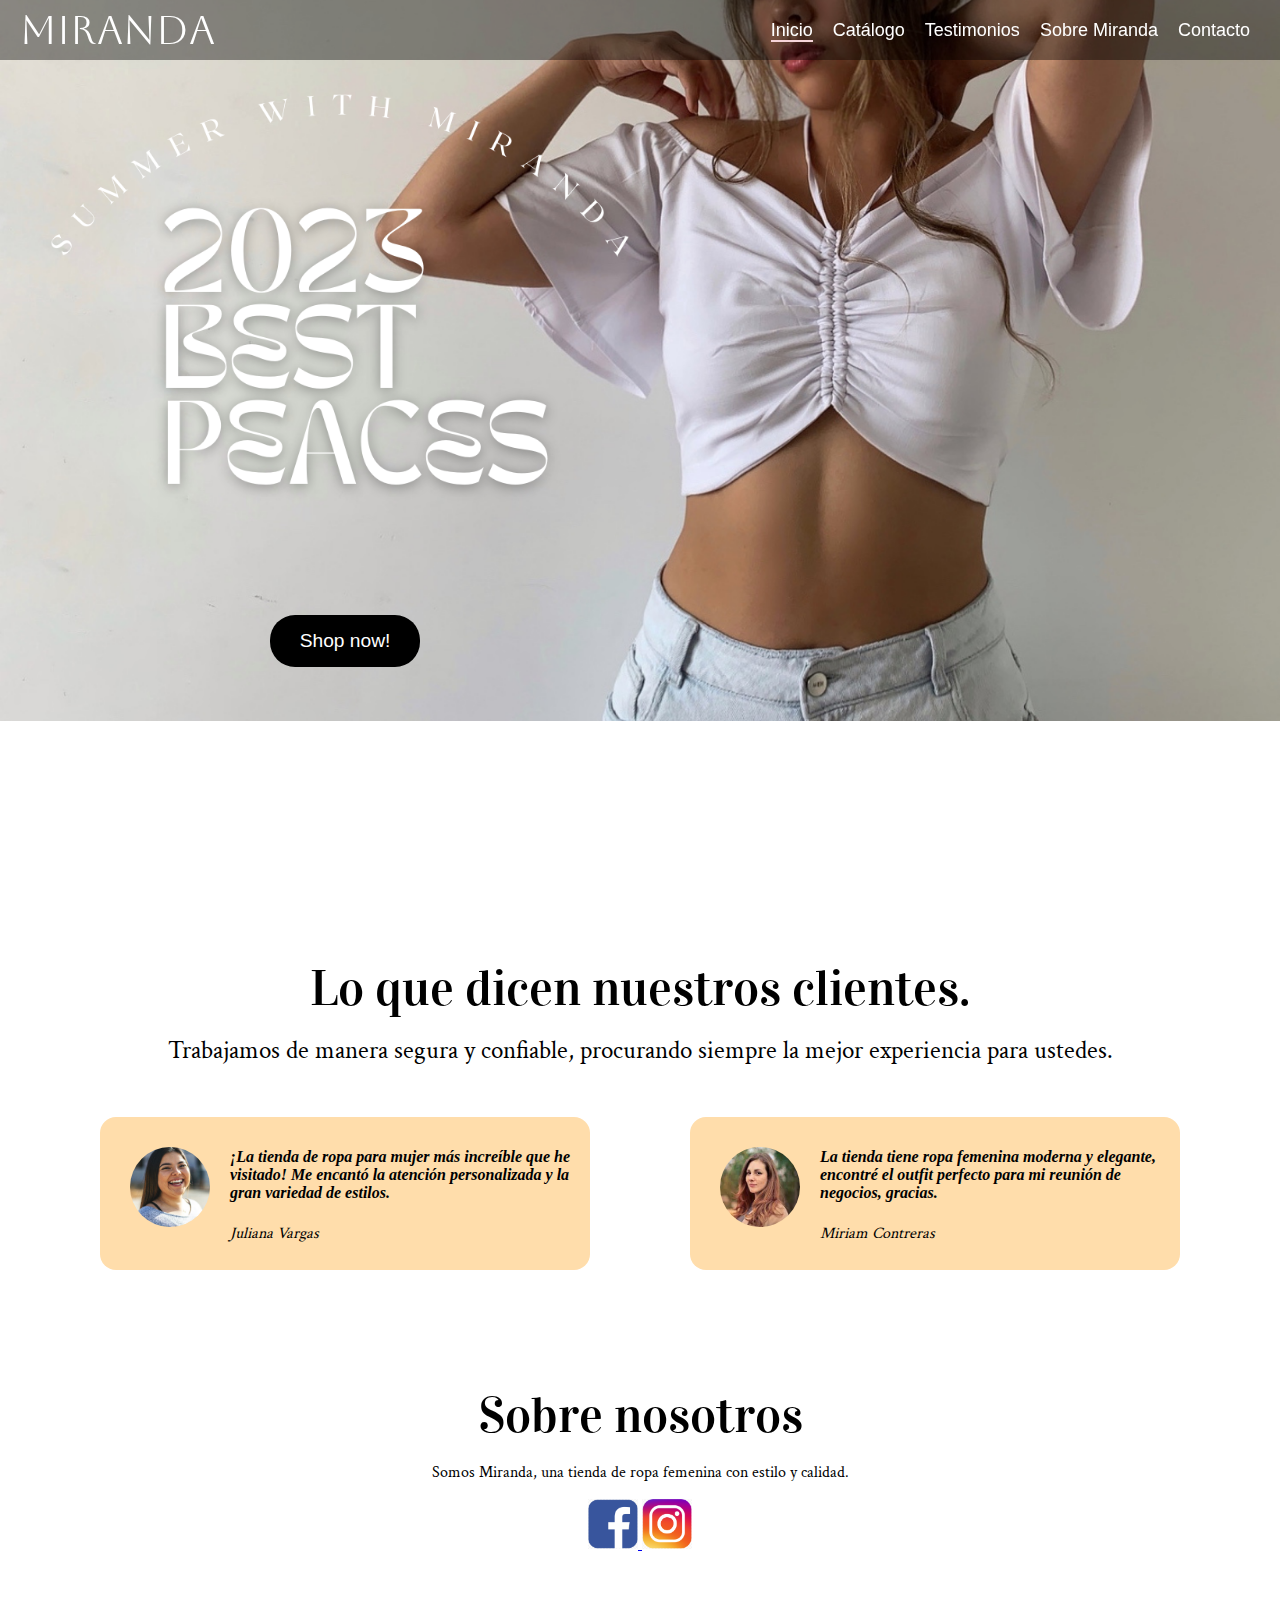
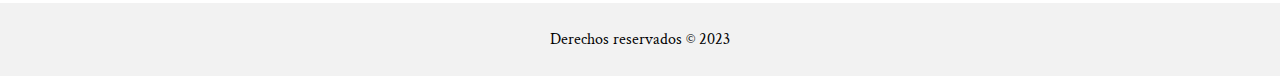
<file: index.html>
<!DOCTYPE html>
<html>
<head>
  <meta charset="utf-8">
  <title>Miranda</title>
  <link rel="stylesheet" href="estilos.css">
  <link rel="icon" type="image/x-icon" href="img/favicon.ico">
</head>
<body>
  <header>
    <h5>MIRANDA</h5>
    <nav>
      <ul>
        <li><a href="index.html" class="active">Inicio</a></li>
        <li><a href="catalogo.html">Catálogo</a></li>
        <li><a href="index.html#testimonio">Testimonios</a></li>
        <li><a href="sobre-miranda.html">Sobre Miranda</a></li>
        <li><a href="contacto.html">Contacto</a></li>
      </ul>
    </nav>
  </header>
  
  <section id="banner">
    <div class="bannerboton">
      <button onclick="window.location.href='catalogo.html'">Shop now!</button>
    </div>
  </section>

  <div id="my-div">
    <h3>Lo que dicen nuestros clientes.</h3>
    <h8>Trabajamos de manera segura y confiable, procurando siempre la mejor experiencia para ustedes.</h8>
  </div>
  
  <section id="testimonio">
    <div id="columna1">
      <div class="columna-izquierda">
        <img src="img/testimonio1.jpg" id="imagen" width="80" height="80">
        <script>
          var imagen = document.getElementById("imagen");
          imagen.style.borderRadius = "50%";
        </script>
      </div>
      <div class="columna-derecha">
        <h4>¡La tienda de ropa para mujer más increíble que he visitado! Me encantó la atención personalizada y la gran variedad de estilos.</h4>
        <p>Juliana Vargas</p>
      </div>
    </div>
  
    <div id="columna1">
      <div class="columna-izquierda">
        <img src="img/testimonio2.jpeg" id="imagen2" width="80" height="80">
        <script>
          var imagen2 = document.getElementById("imagen2");
          imagen2.style.borderRadius = "50%";
        </script>
      </div>
      <div class="columna-derecha">
        <h4>La tienda tiene ropa femenina moderna y elegante, encontré el outfit perfecto para mi reunión de negocios, gracias.</h4>
        <p>Miriam Contreras</p>
      </div>
    </div>
  
  </section>

  <section id="sobre-nosotros">
    <h3>Sobre nosotros</h3>
    <p>Somos Miranda, una tienda de ropa femenina con estilo y calidad.</p>
    <div id="redes-sociales">
      <a href="https://www.facebook.com/profile.php?id=100063697844921">
        <img src="img/f.png" alt="Facebook de Miranda" width="50" height="50">
      </a>
      <a href="https://www.instagram.com/miranda_thebrand/">
        <img src="img/i.png" alt="Instagram de Miranda" width="50" height="50">
      </a>
    </div>
  </section>
  
  
    
  <footer>
    <p>Derechos reservados &copy; 2023</p>
  </footer>
</body>
</html>
</file>
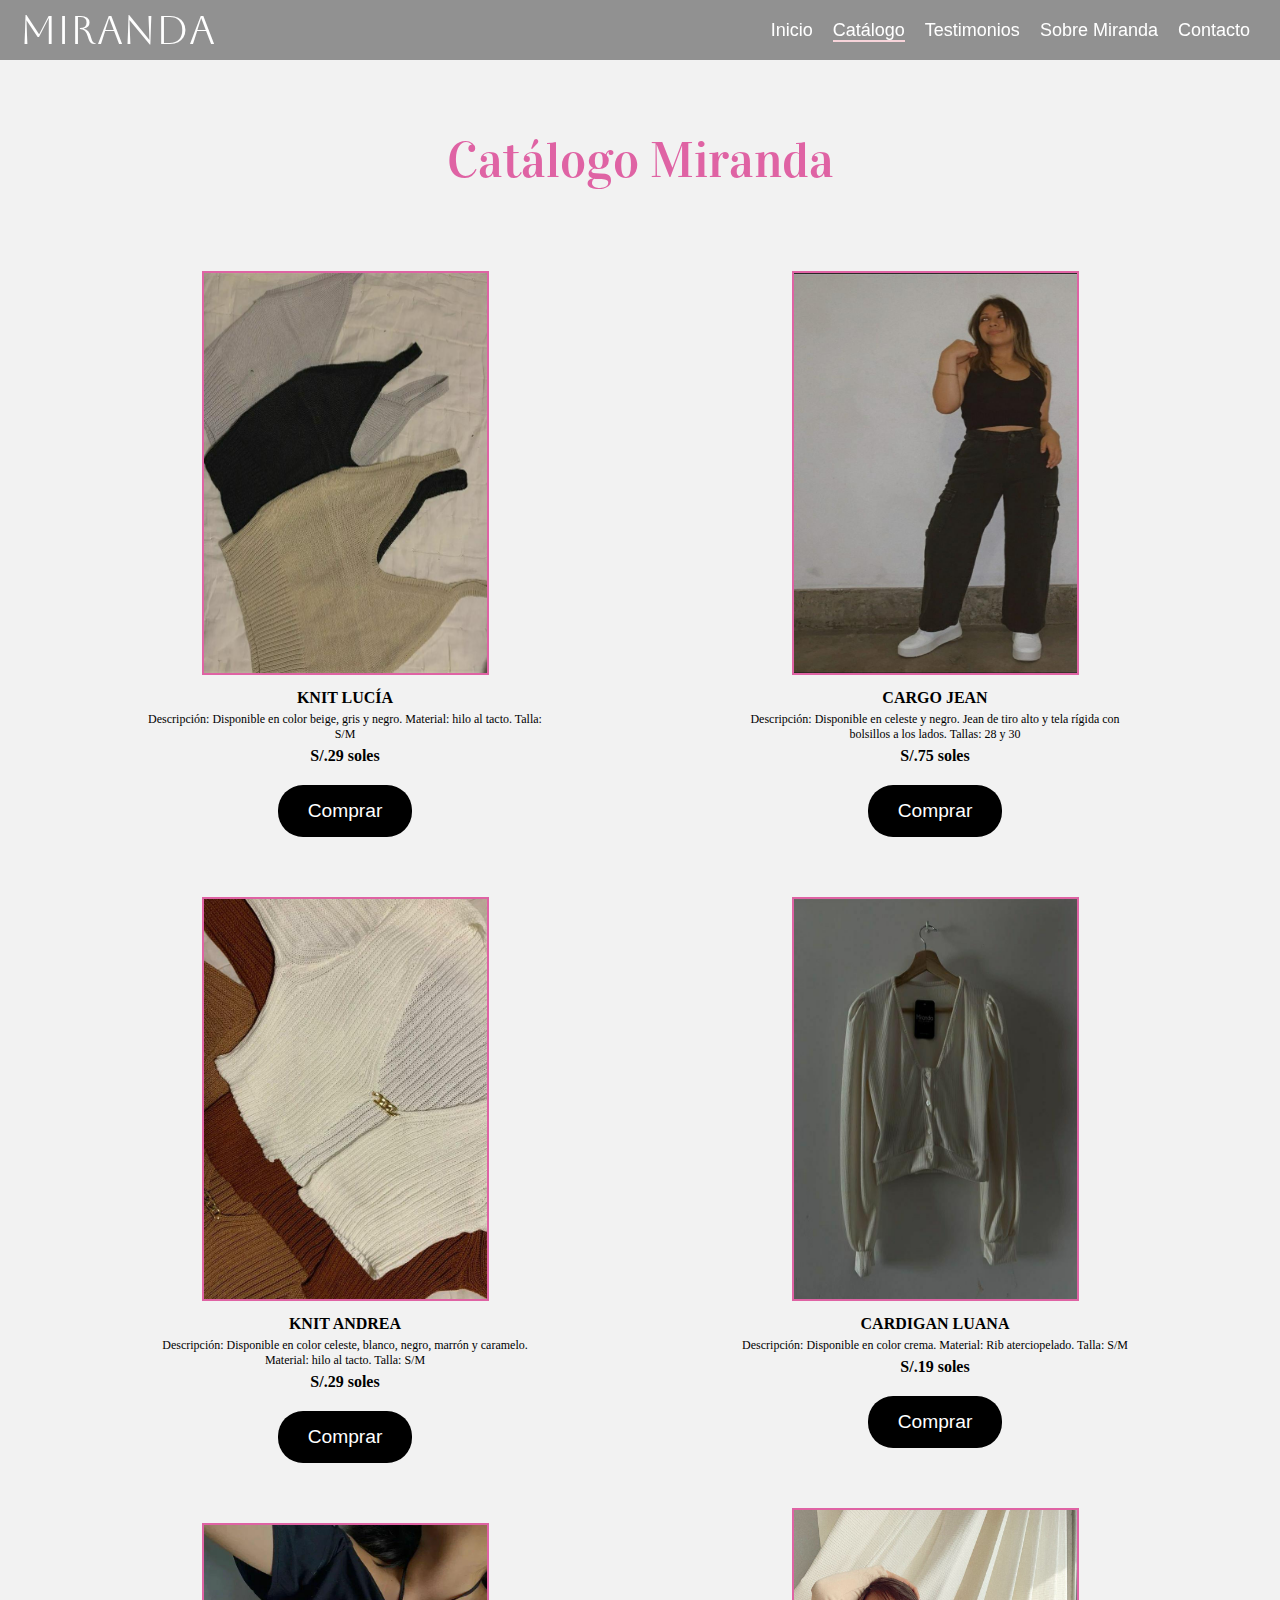
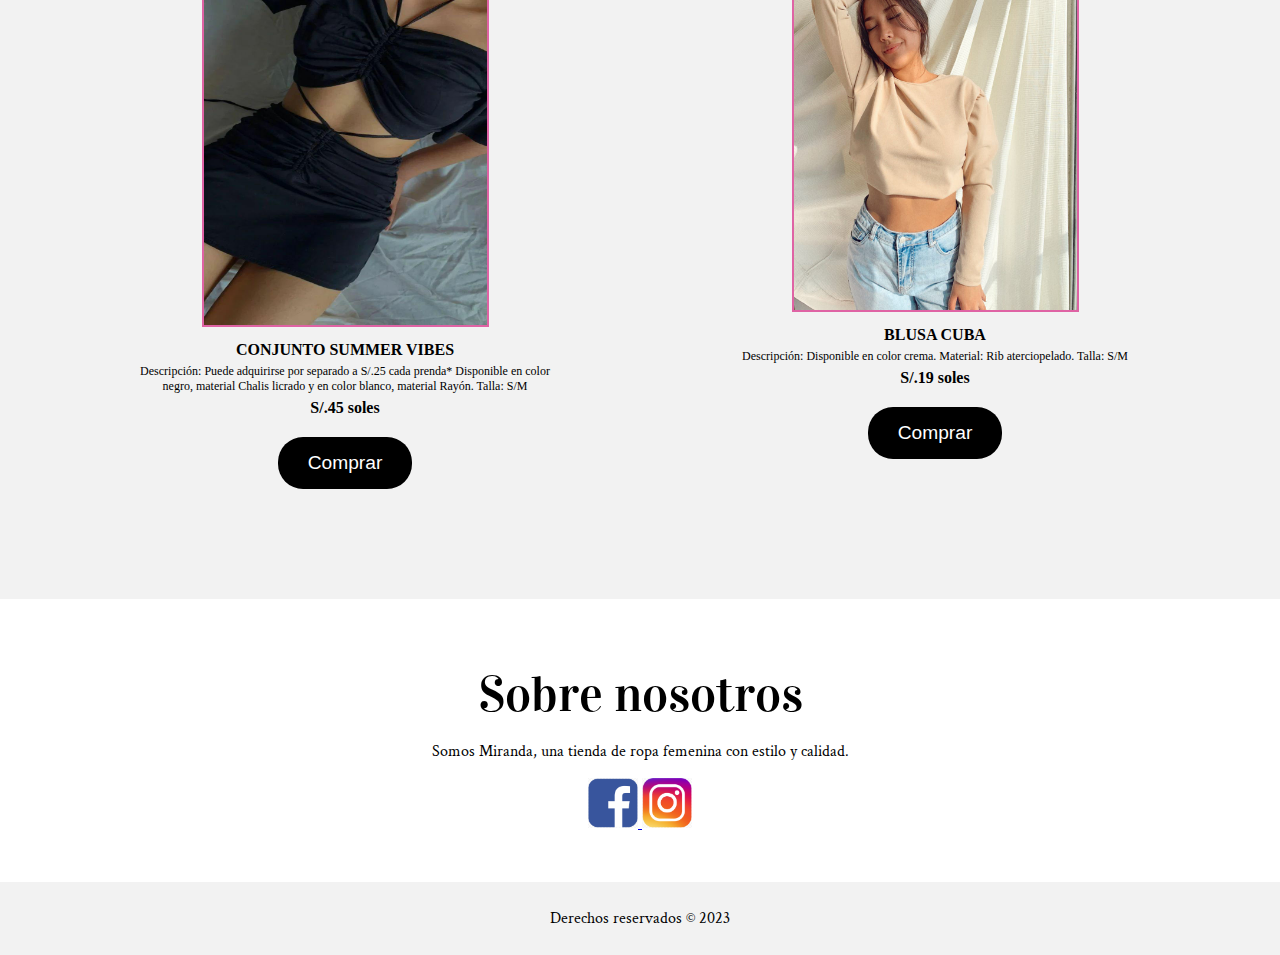
<file: catalogo.html>
<!DOCTYPE html>
<html>
<head>
  <meta charset="utf-8">
  <title>Catálogo</title>
  <link rel="stylesheet" href="estilos.css">
  <link rel="icon" type="image/x-icon" href="img/favicon.ico">
</head>
<body>
  <header>
    <h5>MIRANDA</h5>
    <nav>
      <ul>
        <li><a href="index.html">Inicio</a></li>
        <li><a href="catalogo.html" class="active">Catálogo</a></li>
        <li><a href="index.html#testimonio">Testimonios</a></li>
        <li><a href="sobre-miranda.html">Sobre Miranda</a></li>
        <li><a href="contacto.html">Contacto</a></li>
      </ul>
    </nav>
  </header>
  <section id="catalogo-t">
        <h9>Catálogo Miranda</h9>
  </section>

  <section id="catalogo">
    <div class="catalogo-container">
      <div class="column">
        <div class="sub-seccion">
          <img src="img/KNIT LUCIA 1.jpeg" onmouseover="cambiarImagen(this,'img/KNIT LUCIA 2.jpeg')" onmouseout="cambiarImagen(this,'img/KNIT LUCIA 1.jpeg') ">
          <div class="producto-nombre">KNIT LUCÍA</div>
          <div class="producto-descripcion">Descripción: Disponible en color beige, gris y negro. Material: hilo al tacto. Talla: S/M</div>
          <div class="producto-precio"><strong>S/.29 soles</strong></div>
          <button onclick="location.href='https://wa.me/+51940151443?text=Hola, quiero comprar el KNIT LUCÍA.'" type="button">Comprar</button>
        </div>
        <div class="sub-seccion">
          <img src="img/KNIT ANDREA 1.jpeg" onmouseover="cambiarImagen(this,'img/KNIT ANDREA 2.jpeg')" onmouseout="cambiarImagen(this,'img/KNIT ANDREA 1.jpeg')">
          <div class="producto-nombre">KNIT ANDREA</div>
          <div class="producto-descripcion">Descripción: Disponible en color celeste, blanco, negro, marrón y caramelo. Material: hilo al tacto. Talla: S/M</div>
          <div class="producto-precio"><strong>S/.29 soles</strong></div>
          <button onclick="location.href='https://wa.me/+51940151443?text=Hola, quiero comprar el KNIT ANDREA.'" type="button">Comprar</button>
        </div>
        <div class="sub-seccion">
          <img src="img/CONJUNTO SUMMER VIBES 1.jpeg" onmouseover="cambiarImagen(this,'img/CONJUNTO SUMMER VIBES 2.jpeg')" onmouseout="cambiarImagen(this,'img/CONJUNTO SUMMER VIBES 1.jpeg')">
          <div class="producto-nombre">CONJUNTO SUMMER VIBES</div>
          <div class="producto-descripcion">Descripción: Puede adquirirse por separado a S/.25 cada prenda* Disponible en color negro, material Chalis licrado y en color blanco, material Rayón. Talla: S/M</div>
          <div class="producto-precio"><strong>S/.45 soles</strong></div>
          <button onclick="location.href='https://wa.me/+51940151443?text=Hola, quiero comprar el CONJUNTO SUMMER VIBES.'" type="button">Comprar</button>
        </div>
      </div>
      <div class="column">
        <div class="sub-seccion">
          <img src="img/CARGO JEAN 1.jpeg" onmouseover="cambiarImagen(this,'img/CARGO JEAN 2.jpeg')" onmouseout="cambiarImagen(this,'img/CARGO JEAN 1.jpeg')">
          <div class="producto-nombre">CARGO JEAN</div>
          <div class="producto-descripcion">Descripción: Disponible en celeste y negro. Jean de tiro alto y tela rígida con bolsillos a los lados. Tallas: 28 y 30</div>
          <div class="producto-precio"><strong>S/.75 soles</strong></div>
          <button onclick="location.href='https://wa.me/+51940151443?text=Hola, quiero comprar el CARGO JEAN.'" type="button">Comprar</button>
        </div>
        <div class="sub-seccion">
          <img src="img/CARDIGAN LUANA 1.jpeg" onmouseover="cambiarImagen(this,'img/CARDIGAN LUANA 2.jpeg')" onmouseout="cambiarImagen(this,'img/CARDIGAN LUANA 1.jpeg')">
          <div class="producto-nombre">CARDIGAN LUANA</div>
          <div class="producto-descripcion">Descripción: Disponible en color crema. Material: Rib aterciopelado. Talla: S/M </div>
          <div class="producto-precio"><strong>S/.19 soles</strong></div>
          <button onclick="location.href='https://wa.me/+51940151443?text=Hola, quiero comprar el CARDIGAN LUANA.'" type="button">Comprar</button>
        </div>
        <div class="sub-seccion">
          <img src="img/BLUSA CUBA 1.jpeg" onmouseover="cambiarImagen(this,'img/BLUSA CUBA 2.jpeg')" onmouseout="cambiarImagen(this,'img/BLUSA CUBA 1.jpeg')">
          <div class="producto-nombre">BLUSA CUBA</div>
          <div class="producto-descripcion">Descripción: Disponible en color crema. Material: Rib aterciopelado. Talla: S/M </div>
          <div class="producto-precio"><strong>S/.19 soles</strong></div>
          <button onclick="location.href='https://wa.me/+51940151443?text=Hola, quiero comprar el CARDIGAN LUANA.'" type="button">Comprar</button>
        </div>

      </div>
    </div>
  </section>
  
  <script>
    function cambiarImagen(imagen, nuevaImagen) {
      imagen.src = nuevaImagen;
    }
  </script>
  
  

  <section id="sobre-nosotros">
    <h3>Sobre nosotros</h3>
    <p>Somos Miranda, una tienda de ropa femenina con estilo y calidad.</p>
    <div id="redes-sociales">
      <a href="https://www.facebook.com/profile.php?id=100063697844921">
        <img src="img/f.png" alt="Facebook de Miranda" width="50" height="50">
      </a>
      <a href="https://www.instagram.com/miranda_thebrand/">
        <img src="img/i.png" alt="Instagram de Miranda" width="50" height="50">
      </a>
    </div>
  </section>
  
  
    
  <footer>
    <p>Derechos reservados &copy; 2023</p>
  </footer>
</body>
</html>
</file>
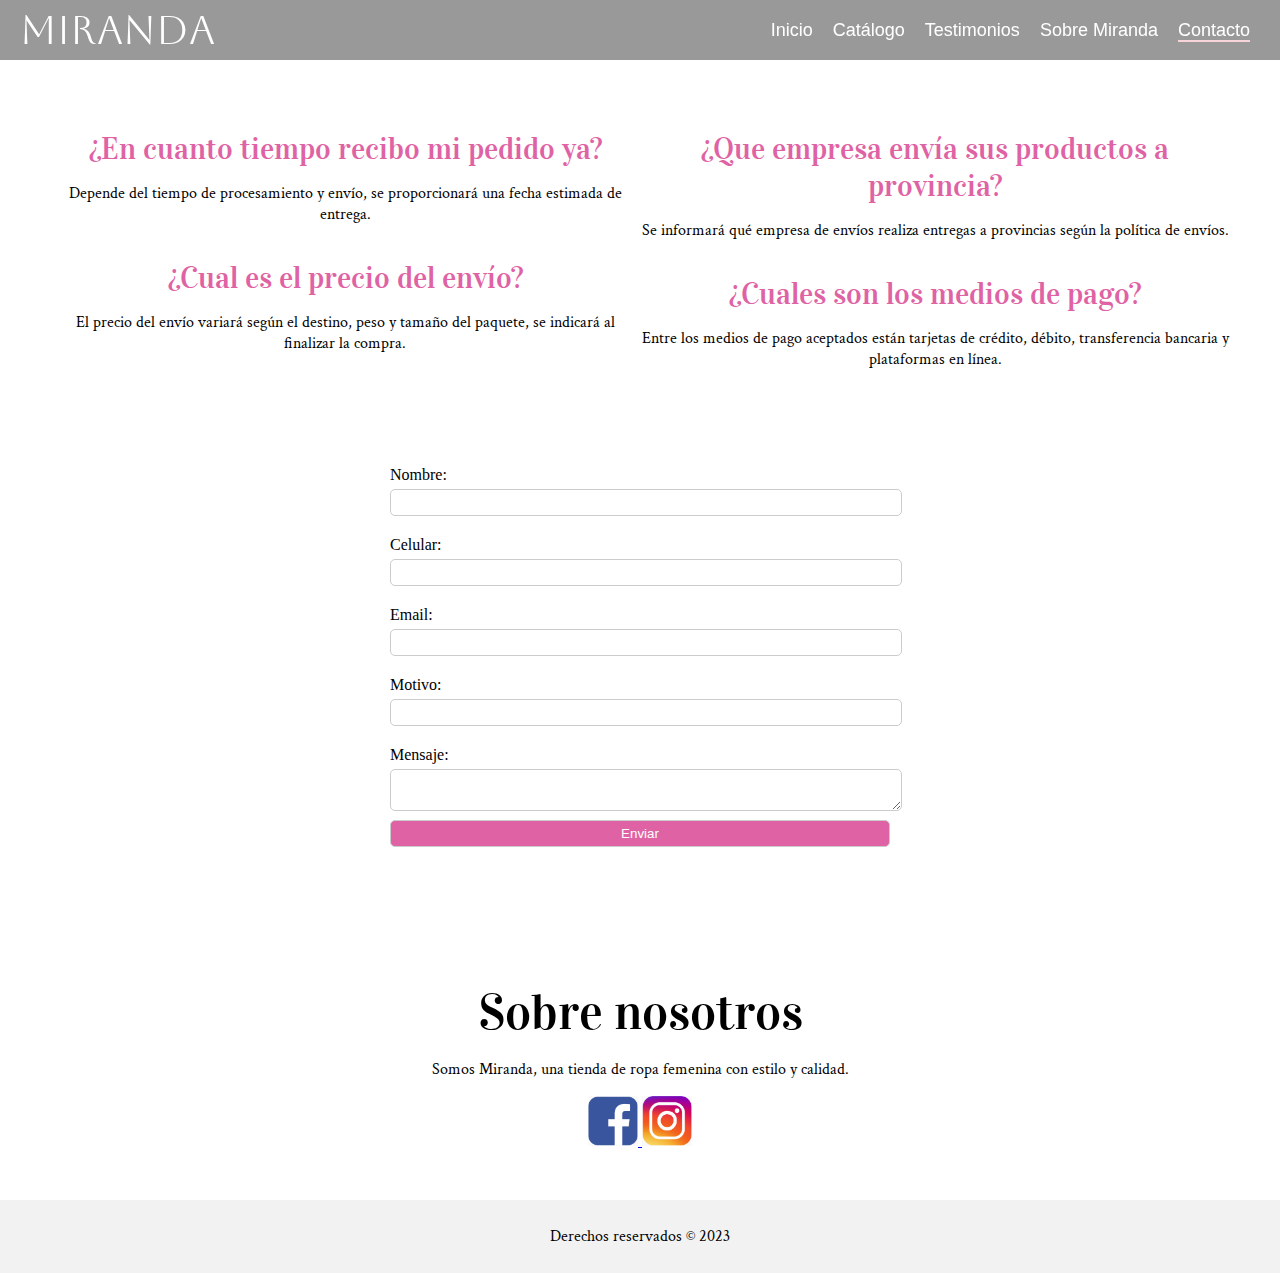
<file: contacto.html>
<!DOCTYPE html>
<html>
<head>
  <meta charset="utf-8">
  <title>Contacto</title>
  <link rel="stylesheet" href="estilos.css">
  <link rel="icon" type="image/x-icon" href="img/favicon.ico">
</head>
<body>
  <header>
    <h5>MIRANDA</h5>
    <nav>
      <ul>
        <li><a href="index.html">Inicio</a></li>
        <li><a href="catalogo.html">Catálogo</a></li>
        <li><a href="index.html#testimonio">Testimonios</a></li>
        <li><a href="sobre-miranda.html">Sobre Miranda</a></li>
        <li><a href="contacto.html" class="active">Contacto</a></li>
      </ul>
    </nav>
  </header>

  
  <section>
    <div class="columna-p">
      <h10>¿En cuanto tiempo recibo mi pedido ya?</h10>
      <p>Depende del tiempo de procesamiento y envío, se proporcionará una fecha estimada de entrega.</p>
      <br>
      <h10>¿Cual es el precio del envío?</h10>
      <p>El precio del envío variará según el destino, peso y tamaño del paquete, se indicará al finalizar la compra.</p>
    </div>
    <div class="columna-p">
      <h10>¿Que empresa envía sus productos a provincia?</h10>
      <p>Se informará qué empresa de envíos realiza entregas a provincias según la política de envíos.</p>
      <br>
      <h10>¿Cuales son los medios de pago?</h10>
      <p>Entre los medios de pago aceptados están tarjetas de crédito, débito, transferencia bancaria y plataformas en línea.</p>
    </div>
  </section>

  <section>
      <form method="post" action="enviar.php">
        <label>Nombre:</label>
        <input type="text" name="nombre" required>
        <label>Celular:</label>
        <input type="tel" name="celular" required>
        <label>Email:</label>
        <input type="email" name="correo" required>
        <label>Motivo:</label>
        <input type="text" name="motivo" required>
        <label>Mensaje:</label>
        <textarea name="mensaje" required></textarea>
        <input type="submit" value="Enviar">
      </form>
  </section>


  <section id="sobre-nosotros">
    <h3>Sobre nosotros</h3>
    <p>Somos Miranda, una tienda de ropa femenina con estilo y calidad.</p>
    <div id="redes-sociales">
      <a href="https://www.facebook.com/profile.php?id=100063697844921">
        <img src="img/f.png" alt="Facebook de Miranda" width="50" height="50">
      </a>
      <a href="https://www.instagram.com/miranda_thebrand/">
        <img src="img/i.png" alt="Instagram de Miranda" width="50" height="50">
      </a>
    </div>
  </section>
    
  <footer>
    <p>Derechos reservados &copy; 2023</p>
  </footer>
</body>
</html>
</file>
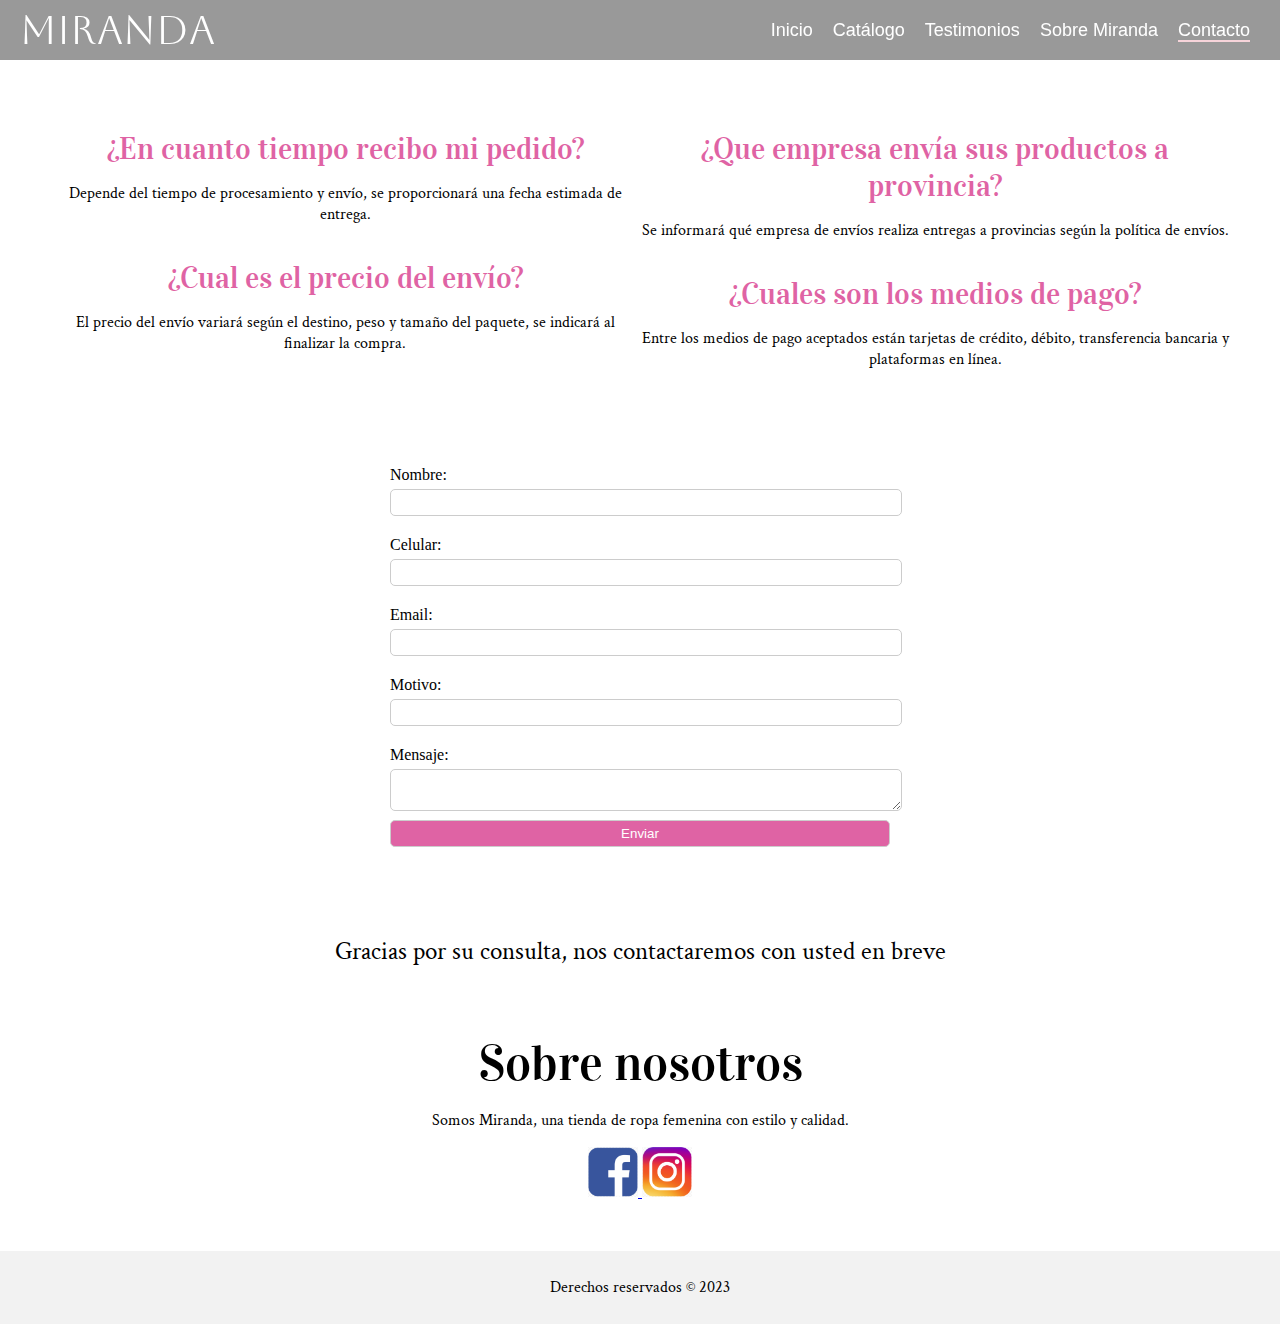
<file: gracias.html>
<!DOCTYPE html>
<html>
<head>
  <meta charset="utf-8">
  <title>Contacto</title>
  <link rel="stylesheet" href="estilos.css">
  <link rel="icon" type="image/x-icon" href="img/favicon.ico">
</head>
<body>
  <header>
    <h5>MIRANDA</h5>
    <nav>
      <ul>
        <li><a href="index.html">Inicio</a></li>
        <li><a href="catalogo.html">Catálogo</a></li>
        <li><a href="index.html#testimonio">Testimonios</a></li>
        <li><a href="sobre-miranda.html">Sobre Miranda</a></li>
        <li><a href="contacto.html" class="active">Contacto</a></li>
      </ul>
    </nav>
  </header>

  
  <section>
    <div class="columna-p">
      <h10>¿En cuanto tiempo recibo mi pedido?</h10>
      <p>Depende del tiempo de procesamiento y envío, se proporcionará una fecha estimada de entrega.</p>
      <br>
      <h10>¿Cual es el precio del envío?</h10>
      <p>El precio del envío variará según el destino, peso y tamaño del paquete, se indicará al finalizar la compra.</p>
    </div>
    <div class="columna-p">
      <h10>¿Que empresa envía sus productos a provincia?</h10>
      <p>Se informará qué empresa de envíos realiza entregas a provincias según la política de envíos.</p>
      <br>
      <h10>¿Cuales son los medios de pago?</h10>
      <p>Entre los medios de pago aceptados están tarjetas de crédito, débito, transferencia bancaria y plataformas en línea.</p>
    </div>
  </section>

  <section>
      <form method="post" action="enviar.php">
        <label>Nombre:</label>
        <input type="text" name="nombre" required>
        <label>Celular:</label>
        <input type="tel" name="celular" required>
        <label>Email:</label>
        <input type="email" name="correo" required>
        <label>Motivo:</label>
        <input type="text" name="motivo" required>
        <label>Mensaje:</label>
        <textarea name="mensaje" required></textarea>
        <input type="submit" value="Enviar">
      </form>
  </section>

  <br>
  <center>
  <h8>Gracias por su consulta, nos contactaremos con usted en breve</h8>
  </center>



  <section id="sobre-nosotros">
    <h3>Sobre nosotros</h3>
    <p>Somos Miranda, una tienda de ropa femenina con estilo y calidad.</p>
    <div id="redes-sociales">
      <a href="https://www.facebook.com/profile.php?id=100063697844921">
        <img src="img/f.png" alt="Facebook de Miranda" width="50" height="50">
      </a>
      <a href="https://www.instagram.com/miranda_thebrand/">
        <img src="img/i.png" alt="Instagram de Miranda" width="50" height="50">
      </a>
    </div>
  </section>
    
  <footer>
    <p>Derechos reservados &copy; 2023</p>
  </footer>
</body>
</html>
</file>
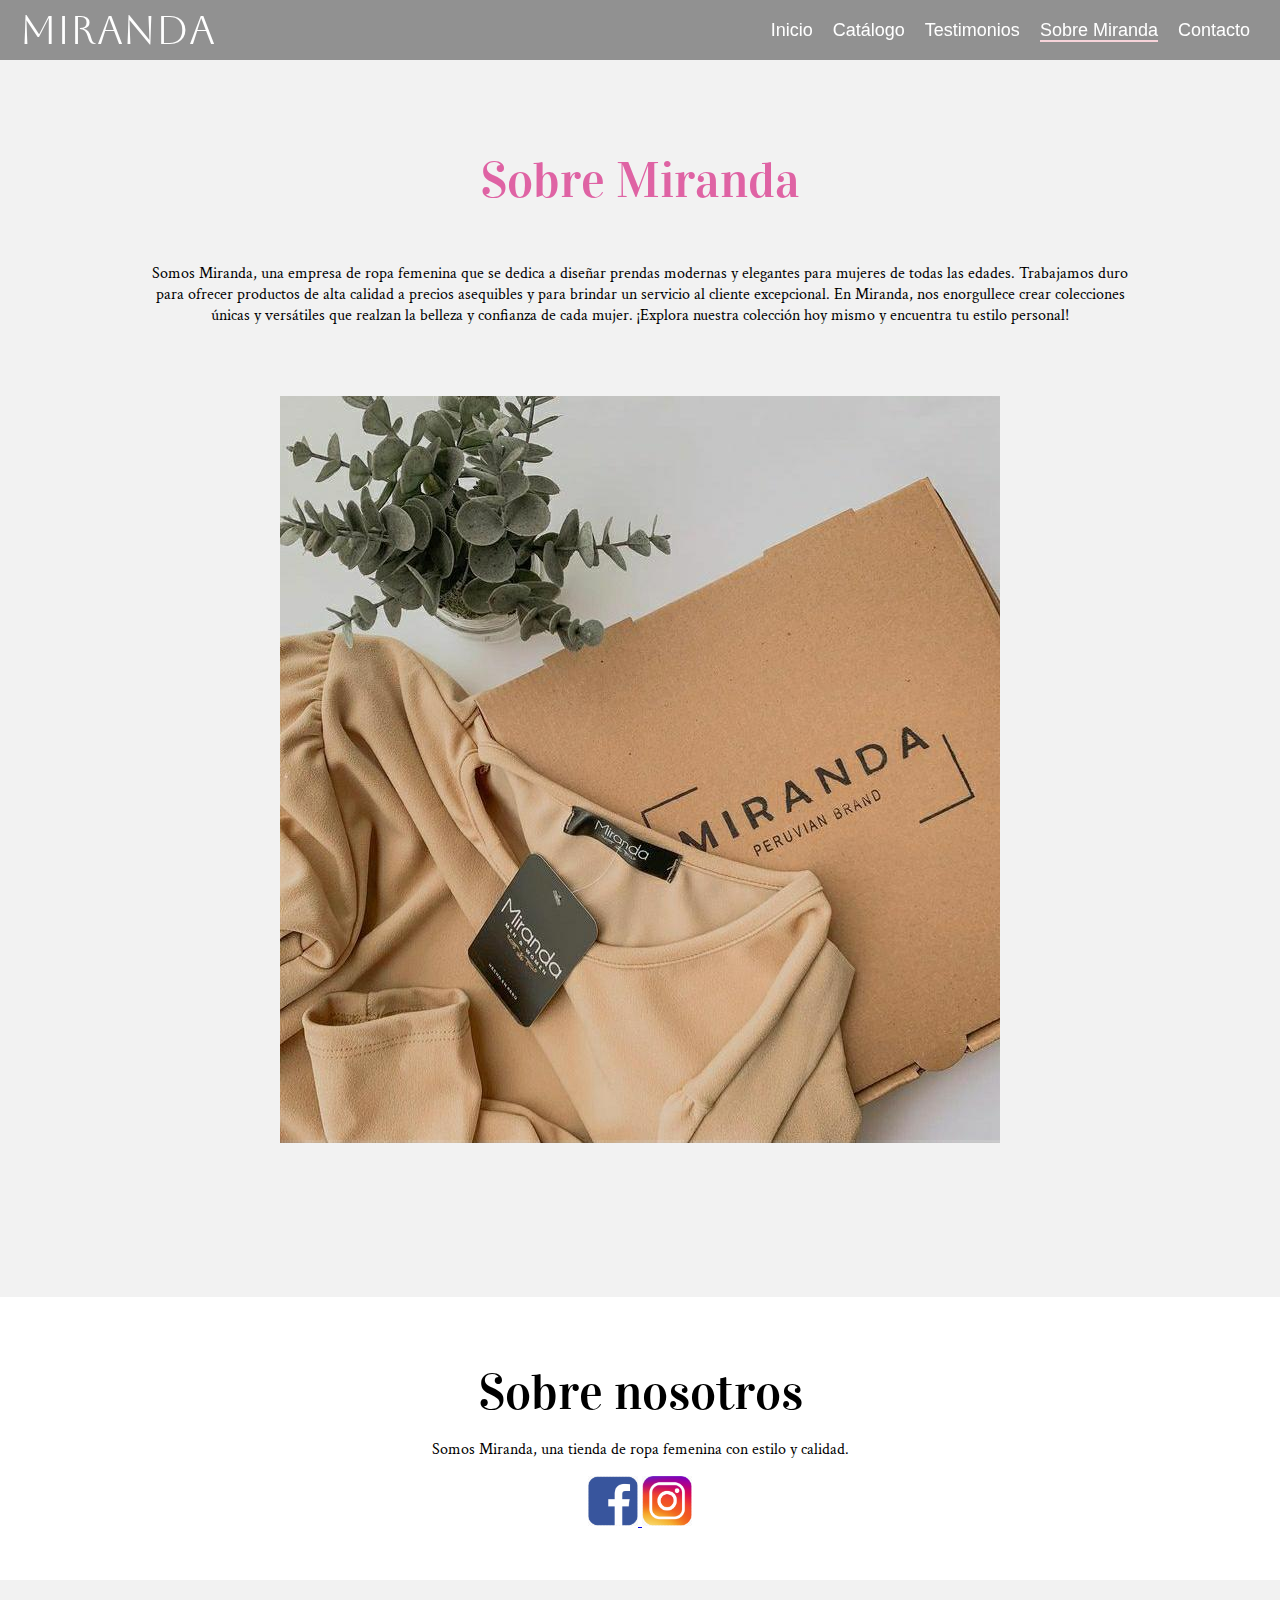
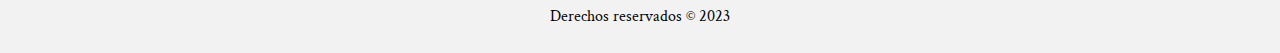
<file: sobre-miranda.html>
<!DOCTYPE html>
<html>
<head>
  <meta charset="utf-8">
  <title>Sobre Miranda</title>
  <link rel="stylesheet" href="estilos.css">
  <link rel="icon" type="image/x-icon" href="img/favicon.ico">
</head>
<body>
  <header>
    <h5>MIRANDA</h5>
    <nav>
      <ul>
        <li><a href="index.html">Inicio</a></li>
        <li><a href="catalogo.html">Catálogo</a></li>
        <li><a href="index.html#testimonio">Testimonios</a></li>
        <li><a href="sobre-miranda.html" class="active">Sobre Miranda</a></li>
        <li><a href="contacto.html">Contacto</a></li>
      </ul>
    </nav>
  </header>
  <section id="catalogo-n">
        
        <h9>Sobre Miranda</h9>
        <br> <br> <br>
        <p>Somos Miranda, una empresa de ropa femenina que se dedica a diseñar prendas modernas y elegantes para mujeres de todas las edades. Trabajamos duro para ofrecer productos de alta calidad a precios asequibles y para brindar un servicio al cliente excepcional. En Miranda, nos enorgullece crear colecciones únicas y versátiles que realzan la belleza y confianza de cada mujer. ¡Explora nuestra colección hoy mismo y encuentra tu estilo personal!</p>
        <br> <br> <br>
        <img src="img/sobre.jpeg" alt="Miranda - Ropa femenina">

  </section>

  <section id="sobre-nosotros">
    <h3>Sobre nosotros</h3>
    <p>Somos Miranda, una tienda de ropa femenina con estilo y calidad.</p>
    <div id="redes-sociales">
      <a href="https://www.facebook.com/profile.php?id=100063697844921">
        <img src="img/f.png" alt="Facebook de Miranda" width="50" height="50">
      </a>
      <a href="https://www.instagram.com/miranda_thebrand/">
        <img src="img/i.png" alt="Instagram de Miranda" width="50" height="50">
      </a>
    </div>
  </section>
    
  <footer>
    <p>Derechos reservados &copy; 2023</p>
  </footer>
</body>
</html>
</file>
<file: estilos.css>
@font-face {
  font-family: 'CrimsonText';
  src: url('font/CrimsonText-Regular.ttf') format('truetype');
}

@font-face {
  font-family: 'Vidaloka';
  src: url('font/Vidaloka-Regular.ttf') format('truetype');
}

@font-face {
  font-family: 'logo';
  src: url('font/Aboreto-Regular.ttf') format('truetype');
}

header {
  display: flex;
  justify-content: space-between;
  align-items: center;
  background-color: rgba(0, 0, 0, 0.4);
  position: fixed;
  top: 0;
  left: 0;
  right: 0;
  z-index: 999;
  padding: 10px 20px;
  height: 40px;
}

.logo {
  width: 30%;
}

nav ul {
  display: flex;
  margin: 0;
  padding: 0;
  list-style: none;
}

nav ul li {
  margin: 0 10px;
}

nav ul li a {
  font-family: "Roboto", sans-serif; 
  position: relative;
  font-size: 18px;
  color: rgb(255, 255, 255);
  text-decoration: none;
}

nav ul li a::before {
  content: "";
  position: absolute;
  width: 100%;
  height: 2px;
  bottom: -2px;
  left: 0;
  background-color: transparent;
  transform: scaleX(0);
  transition: transform 0.2s ease-in-out;
}

nav ul li a:hover::before,
nav ul li a:focus::before {
  transform: scaleX(1);
  background-color: #f7d4da;
}

nav ul li.active a::before {
  transform: scaleX(1);
  background-color: #f7d4da;
}

nav ul li a.active {
  border-bottom: 2px solid #f7d4da;
}


body {
  margin: 0;
}

section {
  padding: 50px;
}

#banner {
  height: 110ex;
  display: flex;
  align-items: center;
  background-image: url('img/IMG\ INICIO.png');
  background-size: contain;
  background-position: top;
  max-width: 100%;
  background-repeat: no-repeat;
}

.container {
  text-align: center;
}

h1 {
  font-size: 50px;
  margin-bottom: 0;
  color: white;
}

h2 {
  font-size: 2em;
  margin-top: 0;
  color: white;
}



h3 {
  font-family: "Vidaloka", sans-serif; 
  font-size: 50px;
  color: rgb(0, 0, 0);
  font-weight: 100;
  margin: 15px;
}


h5 {
  font-family: "logo", sans-serif; 
  font-size: 40px;
  color: #fff;
  font-weight: 200;
}

h8 {
  font-family: "CrimsonText", sans-serif; 
  font-size: 25px;
  color: rgb(0, 0, 0);
  font-weight: 100;
}

p {
  font-family: "CrimsonText", sans-serif; 
  font-size: 16px;
}

h9 {
  font-family: "Vidaloka", sans-serif; 
  font-size: 50px;
  color: #df63a4;
  font-weight: 100;
  text-align: center;
  padding-top: 80px;
}

h10 {
  font-family: "Vidaloka", sans-serif; 
  font-size: 30px;
  color: #df63a4;
  font-weight: 100;
  text-align: center;
  padding-top: 80px;
}

button {
  padding: 15px 30px;
  font-size: 1.2em;
  margin-top: 20px;
  color: white;
  background-color: #000000;
  border: none;
  border-radius: 25px;
}


.bannerboton{
  width: 50%;
  display: flex;
  justify-content: center;
  margin-top: 30%;
}

footer {
  background-color: #f2f2f2;
  padding: 10px;
  text-align: center;
}


#testimonio {
  display: flex;
  padding: 50px;
}

#columna1, #columna2 {
  background-color: #ffddab;
  margin: 0px 50px 0px 50px;
  padding: 10px;
  flex-basis: 50%;
  border-radius: 16px;
}

#my-div {
  margin-top: 50px;
  text-align: center;
}

#imagen2, #imagen {
  margin: 20px;
}

#sobre-nosotros {
  text-align: center;
}

#columna1 {
  display: flex;
  flex-direction: row;
}

.columna-izquierda {
  flex: 0 0 25%;
}

.columna-derecha {
  flex: 1;
  font-style: oblique;
}

#catalogo-t {
  background-color: #f2f2f2;
  display: flex;
  justify-content: center;
  margin-bottom: -80px;
}

#catalogo-n {
  background-color: #f2f2f2;
  text-align: center;
  padding: 150px;
}


#catalogo {
  background-color: #f2f2f2;
  padding: 20px;
  display: flex;
  justify-content: center;
}

.catalogo-container {
  display: flex;
  justify-content: center;
}

.column {
  flex-basis: 45%;
  margin: 50px;
  width: 490px;
}

.sub-seccion {
  margin-bottom: 20px;
  margin: 20px;
  text-align: center;
  padding: 20px;

}

.sub-seccion img {
  width: 283px; 
  height: 400px;
  border: 2px solid #df63a4;

}

.producto-nombre {
  margin-top: 10px;
  font-weight: bold;
}

.producto-descripcion {
  margin-top: 5px;
  font-size: 12px;
}

.producto-precio {
  margin-top: 5px;
  font-weight: bold;
}

.columna-p {
  width: 50%;
  float: left;
  text-align: center;
  padding: 80px 0px 80px 0px;
}

  /* Estilos para el formulario */
  form {
    border: 0px solid #ccc;
    padding: 20px;
    max-width: 500px;
    margin: auto;
    text-align: justify;
  }

  /* Estilos para las etiquetas de los campos del formulario */
  label {
    display: block;
    margin-top: 20px;
  }

  /* Estilos para los campos de entrada del formulario */
  input, textarea {
    width: 100%;
    padding: 5px;
    border-radius: 5px;
    border: 1px solid #ccc;
    margin-top: 5px;
  }

  /* Estilos para el botón de envío del formulario */
  input[type="submit"] {
    background-color: #df63a4;
    color: white;
    cursor: pointer;
  }

  /* Estilos para el botón de envío del formulario cuando se pasa el mouse por encima */
  input[type="submit"]:hover {
    background-color: #000;
  }
</file>
